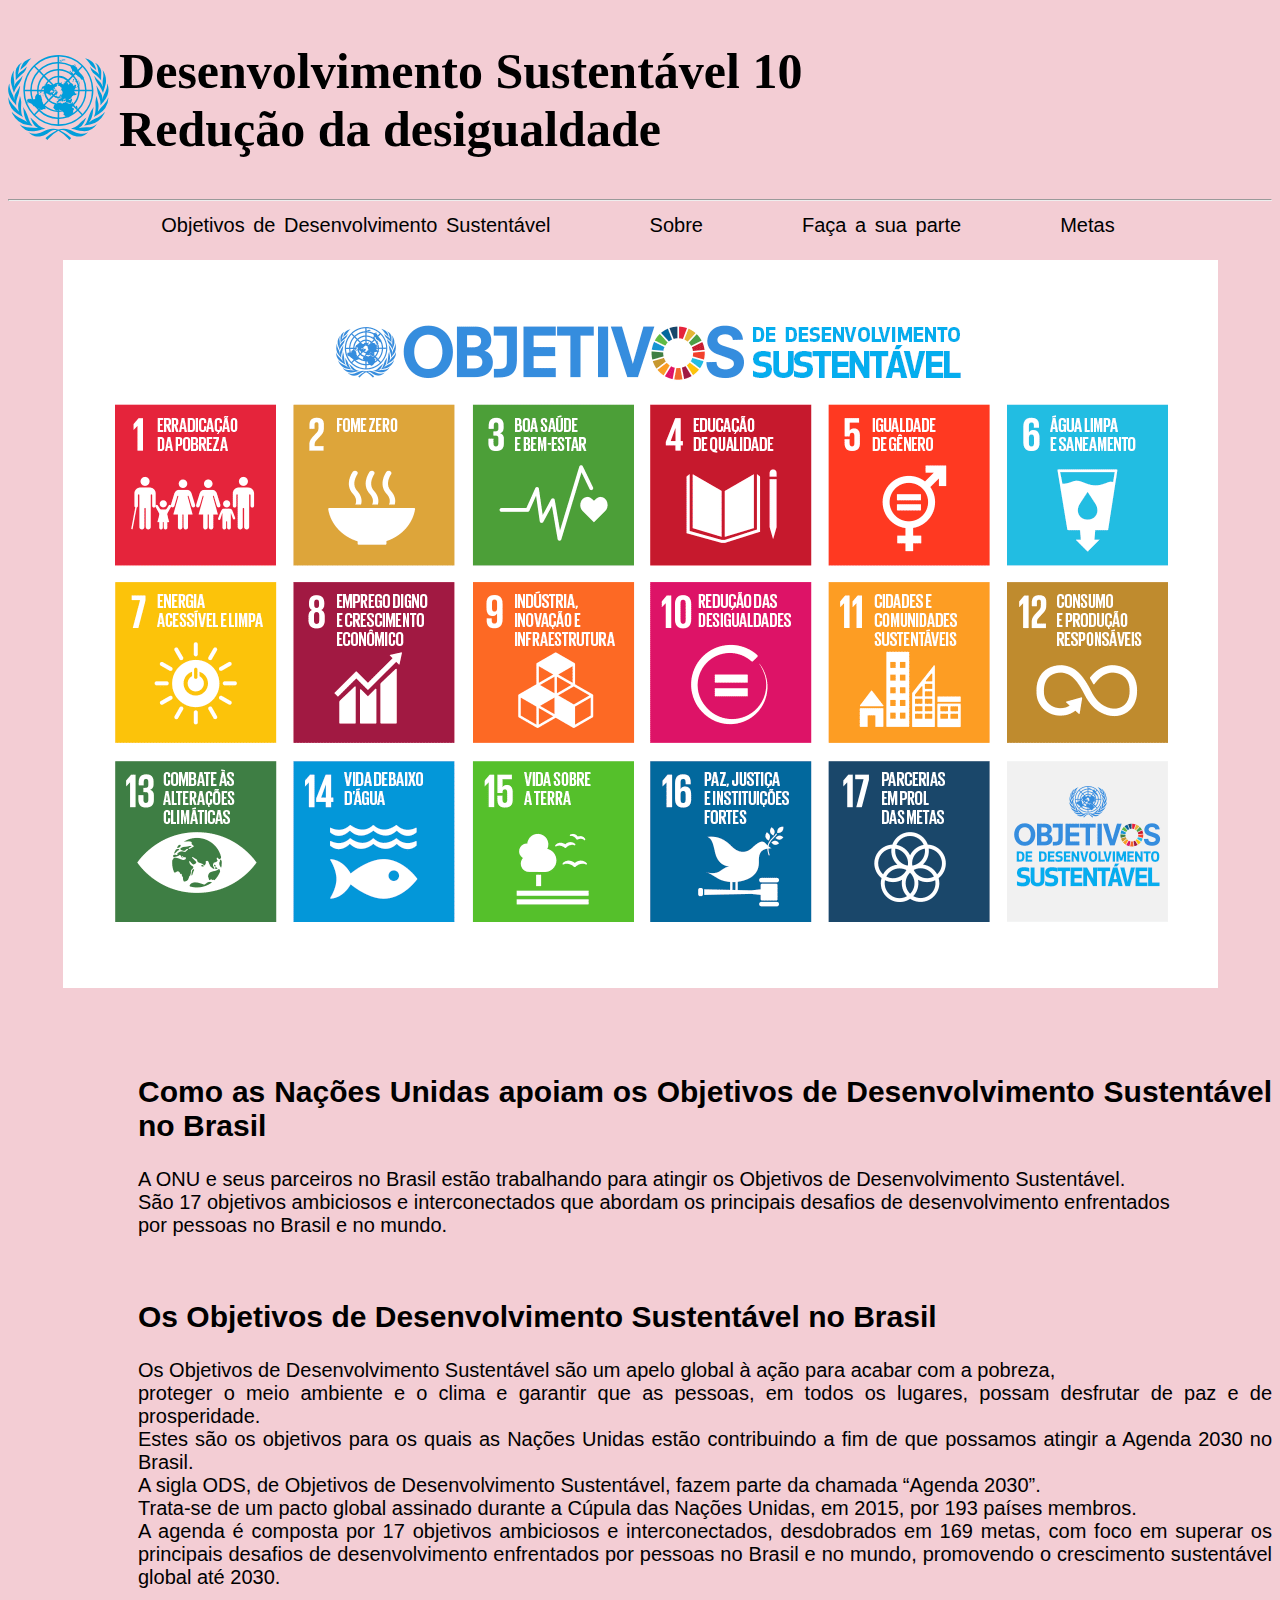
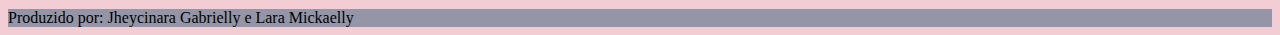
<file: index.html>
<!DOCTYPE HTML>
<html lang="pt-br<">
<head>
	<title>ODS</title>
	<meta charset="utf-8">
	<link rel="stylesheet" href="pg inicial.css">
</head>
<body>
<header>
	<section id="te">
		<img src="un-logo.svg"> 
	</section>
	<section id="pq"> 
		<h1>Desenvolvimento Sustentável 10 <br>
		Redução da desigualdade
		</h1>
	</section>
</header>
<hr>
<center>
<nav>
	<a href="index.html" id="c" target="_blank">Objetivos de Desenvolvimento Sustentável</a>
	<a href="sobre.html" id="c" target="_blank">Sobre</a>
	<a href="formularo ods.html" id="c" target="_blank">Faça a sua parte</a>
	<a href="metas.html.html" id="c" target="_blank">Metas</a>
</nav>
<br>
<main>
	<section id="i">
		<img src ="odstds.png">
</main>
<br>
<h2>Como as Nações Unidas apoiam os Objetivos de Desenvolvimento Sustentável no Brasil</h2>
<p>A ONU e seus parceiros no Brasil estão trabalhando para atingir os Objetivos de Desenvolvimento Sustentável.<br> 
São 17 objetivos ambiciosos e interconectados que abordam os principais desafios de desenvolvimento enfrentados <br> por pessoas no Brasil e no mundo.
</p>
<br>
<h2>Os Objetivos de Desenvolvimento Sustentável no Brasil</h2>
<p>Os Objetivos de Desenvolvimento Sustentável são um apelo global à ação para acabar com a pobreza,<br> proteger o meio ambiente e o clima e garantir que as pessoas, 
em todos os lugares, possam desfrutar de paz e de prosperidade.<br> Estes são os objetivos para os quais as Nações Unidas estão contribuindo a fim de que possamos atingir a Agenda 2030 no Brasil.<br>
A sigla ODS, de Objetivos de Desenvolvimento Sustentável, fazem parte da chamada “Agenda 2030”.<br>
Trata-se de um pacto global assinado durante a Cúpula das Nações Unidas, em 2015, por 193 países membros.<br>
A agenda é composta por 17 objetivos ambiciosos e interconectados, desdobrados em 169 metas,
 com foco em superar os principais desafios de desenvolvimento enfrentados por pessoas no Brasil e no mundo, promovendo o crescimento sustentável global até 2030.</p>
</center>
<footer>Produzido por: Jheycinara Gabrielly e Lara Mickaelly</footer>

</body>
</html>
</file>
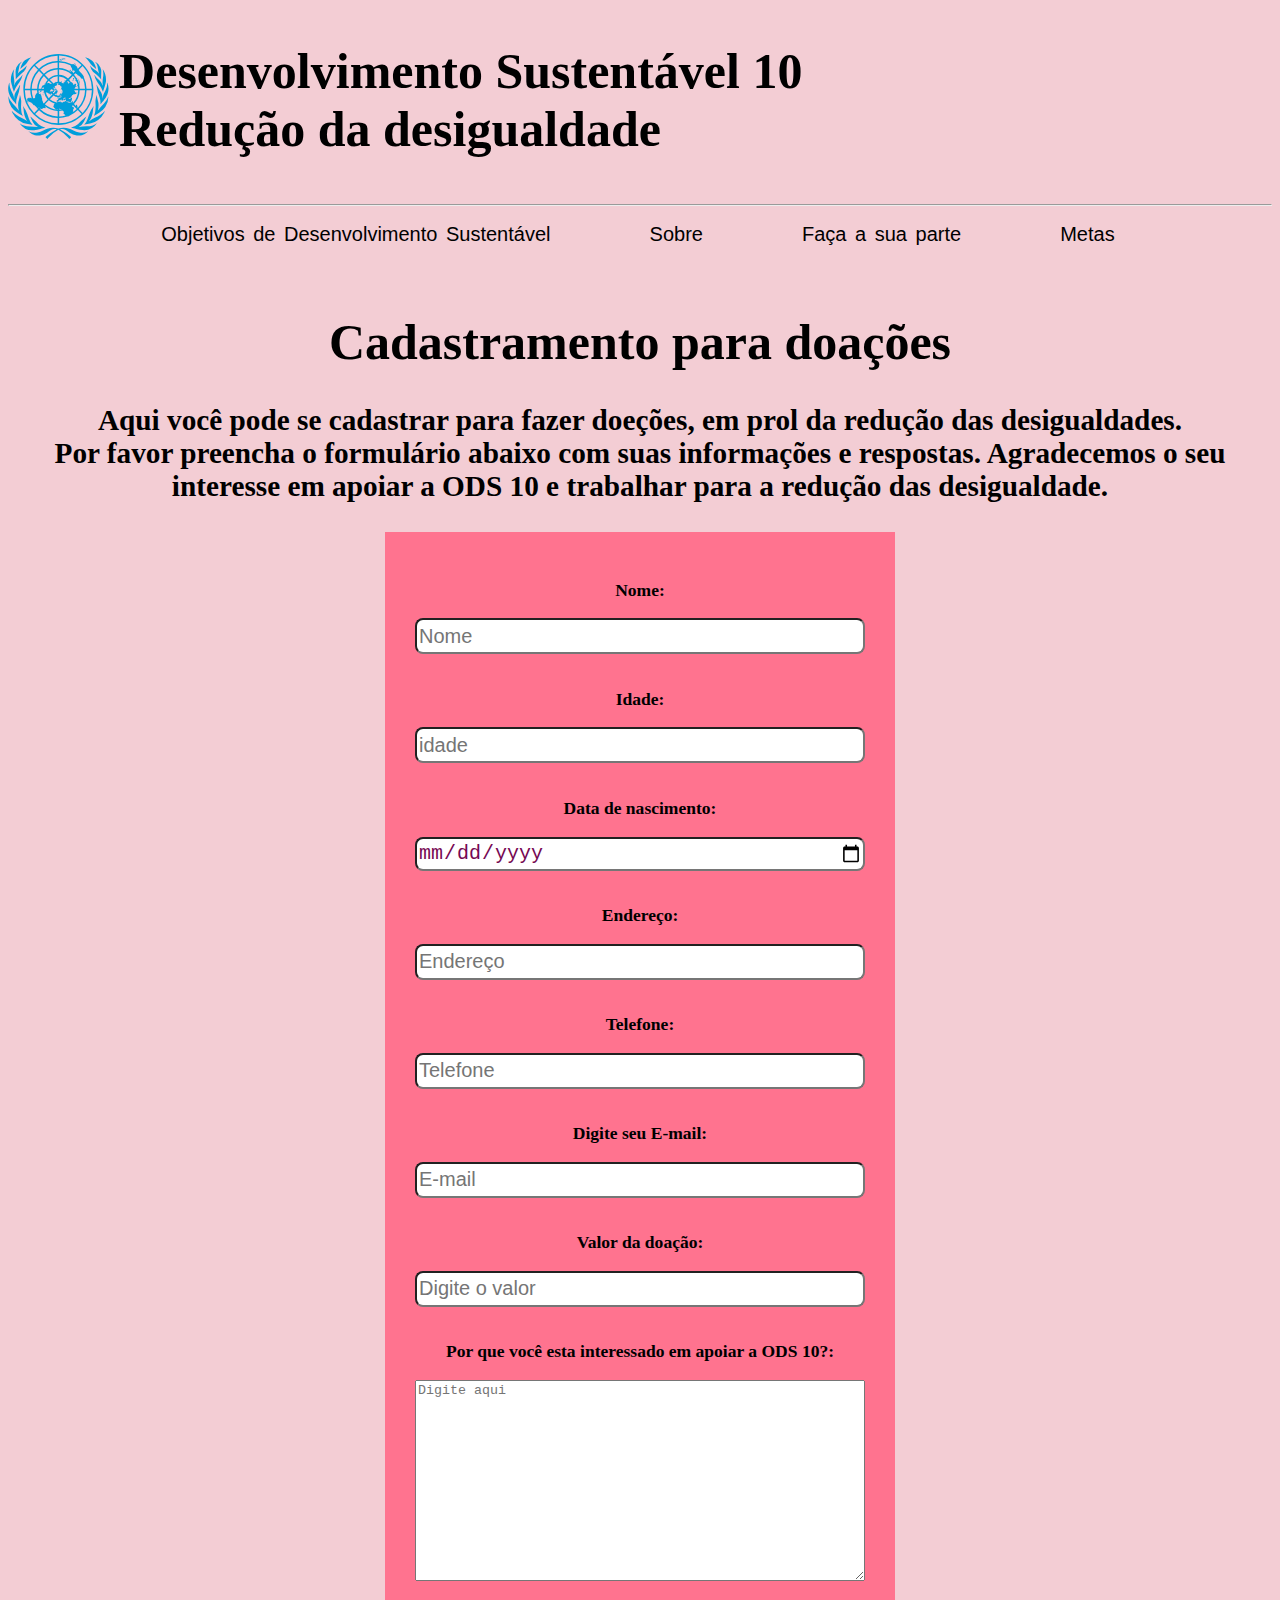
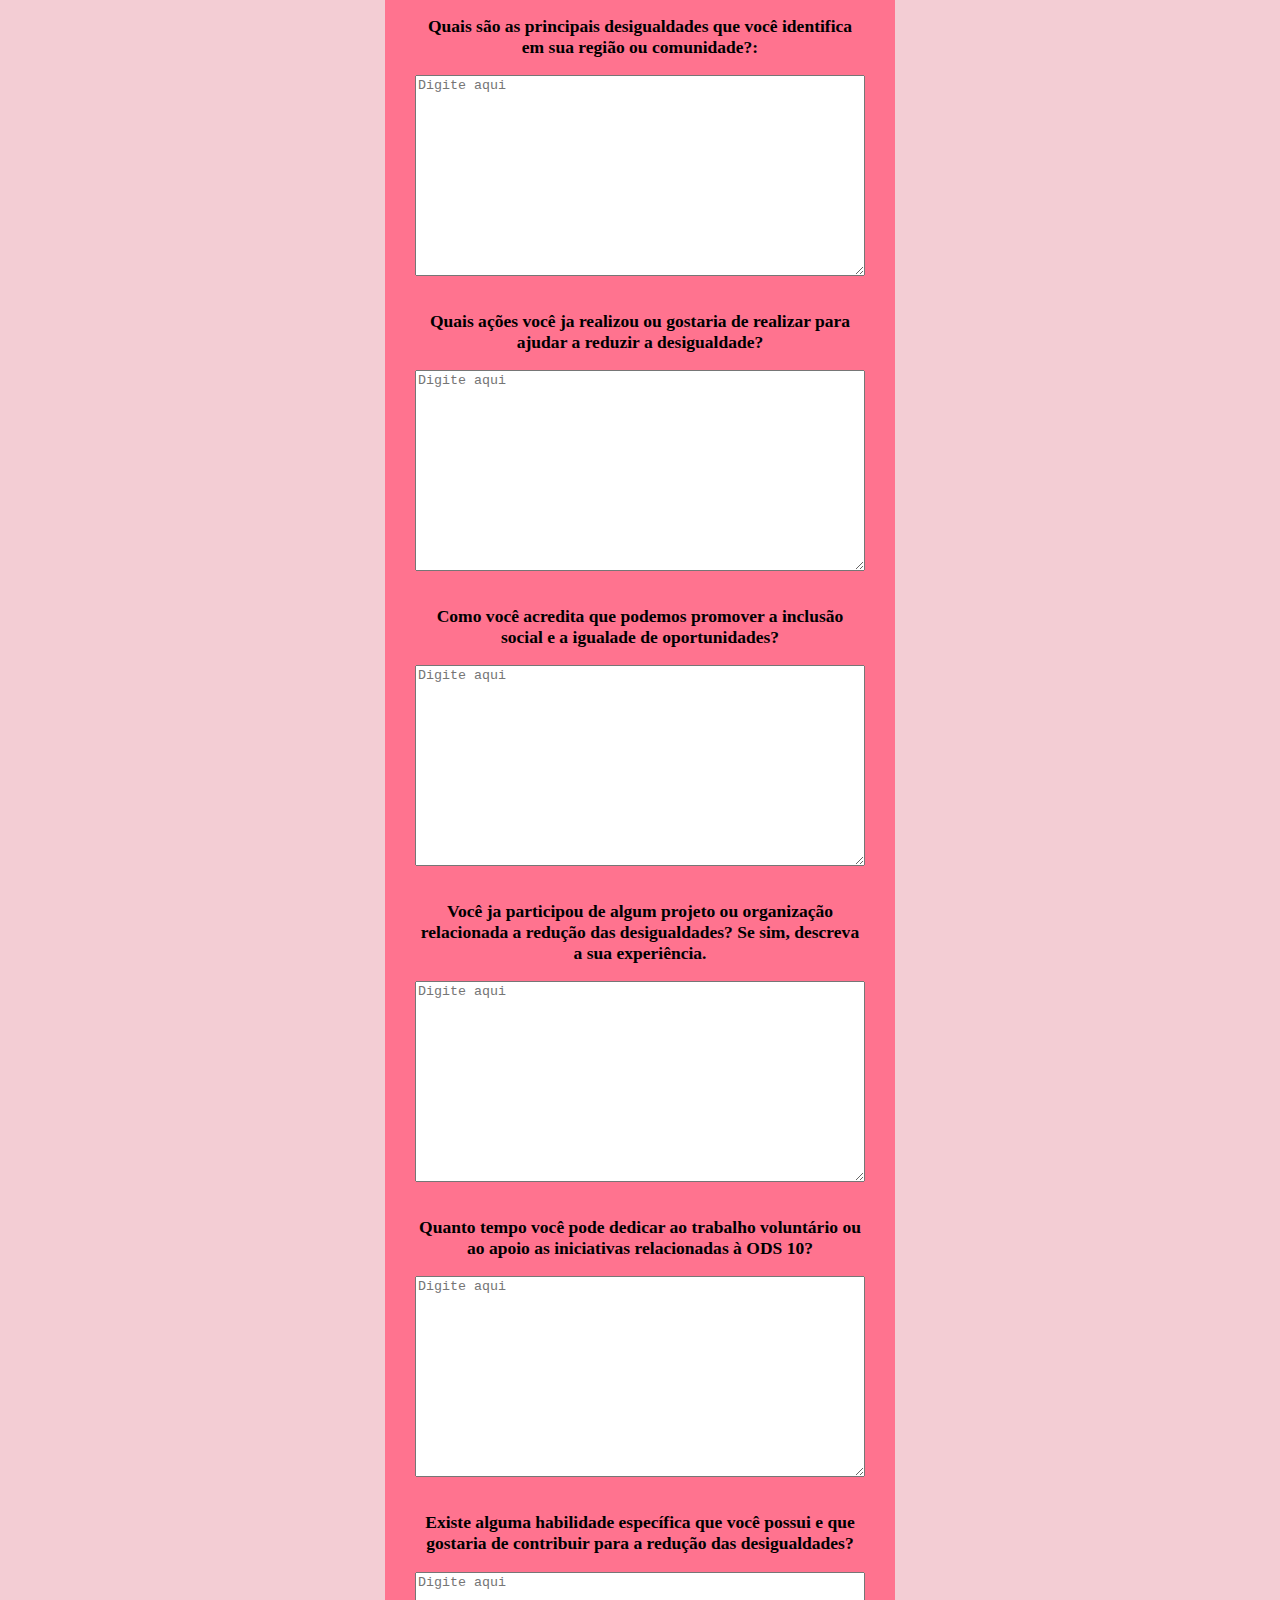
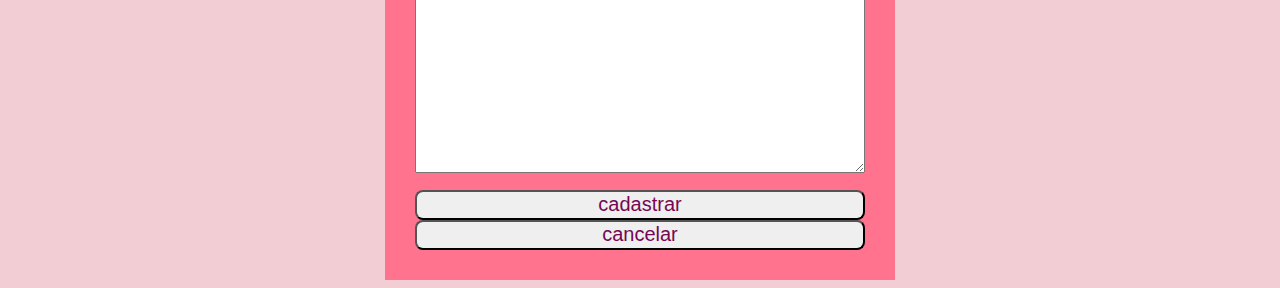
<file: formularo ods.html>
<!DOCTYPE HTML>
<html lang="pt-br<">
<head>
	<title>Formulario</title>
	<meta charset="utf-8">
	 <link rel="stylesheet" href="for ODS.css">
</head>
<body>
<header>
	<section id="te">
		<img src="un-logo.svg"> 
	</section>
	<section id="pq"> 
		<h1>Desenvolvimento Sustentável 10 <br>
		Redução da desigualdade
		</h1>
	</section>
</header>
<hr>
<center>
<nav>
	<a href="index.html" id="c" target="_blank">Objetivos de Desenvolvimento Sustentável</a>
	<a href="sobre.html" id="c" target="_blank">Sobre</a>
	<a href="formularo ods.html" id="c" target="_blank">Faça a sua parte</a>
	<a href="metas.html.html" id="c" target="_blank">Metas</a>
</nav>
<br>
<center>
<h1>Cadastramento para doações</h1>
<h3>Aqui você pode se cadastrar para fazer doeções, em prol da redução das desigualdades.<br>
Por favor preencha o formulário abaixo com suas informações e respostas. Agradecemos o seu interesse em apoiar a ODS 10 e
 trabalhar para a redução das desigualdade.
</h3></center>
<main>
<form>
	<h3>Nome:</h3>
	<input type="text" placeholder="Nome"><br>
	<h3>Idade:</h3>
	<input type="number"  placeholder="idade"><br>
	<h3>Data de nascimento:</h3>
	<input type="date"><br>
	<h3>Endereço:</h3>
	<input type="text" placeholder="Endereço"><br>
	<h3>Telefone:</h3>
	<input type="Telefone"  placeholder="Telefone" maxlength="9" ><br>
	<h3>Digite seu E-mail:</h3>
	<input type="email" placeholder="E-mail"><br>
	<h3>Valor da doação:</h3>
	<input type="Valor" placeholder="Digite o valor"><br>
	<h3>Por que você esta interessado em apoiar a ODS 10?:</h3>
	<textarea cols="15" rows="13" placeholder="Digite aqui"></textarea>
	<br>
	<h3>Quais são as principais desigualdades que você identifica em sua região ou comunidade?:</h3>
	<textarea cols="15" rows="13" placeholder="Digite aqui"></textarea>
	<br>
	<h3>Quais ações você ja realizou ou gostaria de realizar para ajudar a reduzir a desigualdade?</h3>
	<textarea cols="15" rows="13" placeholder="Digite aqui"></textarea>
	<br>
	<h3>Como você acredita que podemos promover a inclusão social e a igualade de oportunidades?</h3>
	<textarea cols="15" rows="13" placeholder="Digite aqui"></textarea>
	<br>
	<h3>Você ja participou de algum projeto ou organização relacionada a redução das desigualdades? 
	Se sim, descreva a sua experiência.</h3>
	<textarea cols="15" rows="13" placeholder="Digite aqui"></textarea>
	<br>
	<h3>Quanto tempo você pode dedicar ao trabalho voluntário ou ao apoio as iniciativas relacionadas à ODS 10?</h3>
	<textarea cols="15" rows="13" placeholder="Digite aqui"></textarea>
	<br>
	<h3>Existe alguma habilidade específica que você possui e que gostaria de contribuir para a redução das desigualdades?</h3>
	<textarea cols="15" rows="13" placeholder="Digite aqui"></textarea>
	<br>
	<input type="submit" value="cadastrar">
	<input type="reset" value="cancelar">
</form>
</main>
</body>
</html>
</file>
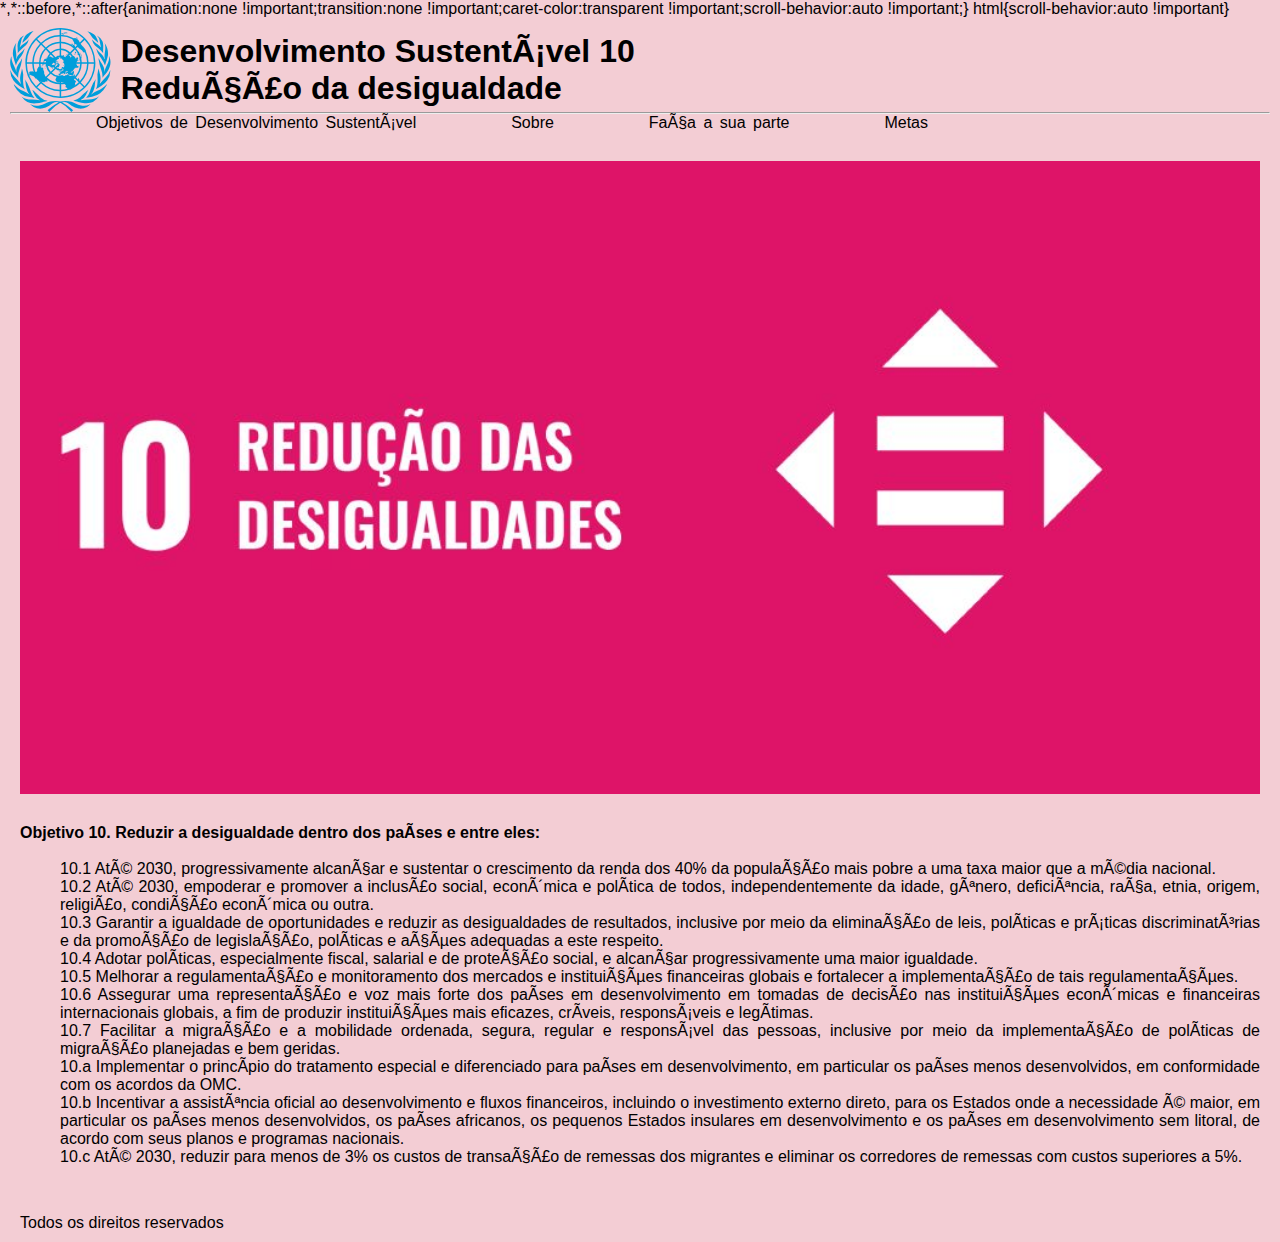
<file: metas.html.html>
<!DOCTYPE HTML>
<html lang="pt-br">
<head
	 <meta charset="UTF-8">
	 <meta name="viewport" content="width=device-width,initial-sacale=1.0">
	 <link rel="stylesheet" href="metas.css">
	 <title> </title>
</head>
<body>
<header>
	<section id="te">
		<img src="un-logo.svg"> 
	</section>
	<section id="pq"> 
		<h1>Desenvolvimento Sustentável 10 <br>
		Redução da desigualdade
		</h1>
	</section>
</header>
<hr>
<center>
<nav>
	<a href="index.html" id="c" target="_blank">Objetivos de Desenvolvimento Sustentável</a>
	<a href="sobre.html" id="c" target="_blank">Sobre</a>
	<a href="formularo ods.html" id="c" target="_blank">Faça a sua parte</a>
	<a href="metas.html.html" id="c" target="_blank">Metas</a>
</nav>
<br>
	<div class="container">
	<div class="box box-3"><img src="CAPA.jpg" id="a"></div>
	<div class="box box-4"><strong> Objetivo 10. Reduzir a desigualdade dentro dos países e entre eles:</strong><br>
<ul>
	<li>10.1 Até 2030, progressivamente alcançar e sustentar o crescimento da renda dos 40% da população mais pobre a uma taxa maior que a média nacional.<li>
	<li>10.2 Até 2030, empoderar e promover a inclusão social, econômica e política de todos, independentemente da idade, gênero, deficiência, raça, etnia, origem, religião, condição econômica ou outra.<li>
	<li>10.3 Garantir a igualdade de oportunidades e reduzir as desigualdades de resultados, inclusive por meio da eliminação de leis, políticas e práticas discriminatórias e da promoção de legislação, políticas e ações adequadas a este respeito.<li>
	<li>10.4 Adotar políticas, especialmente fiscal, salarial e de proteção social, e alcançar progressivamente uma maior igualdade.<li>
	<li>10.5 Melhorar a regulamentação e monitoramento dos mercados e instituições financeiras globais e fortalecer a implementação de tais regulamentações.<li>
	<li>10.6 Assegurar uma representação e voz mais forte dos países em desenvolvimento em tomadas de decisão nas instituições econômicas e financeiras internacionais globais, a fim de produzir instituições mais eficazes, críveis, responsáveis e legítimas.<li>
	<li>10.7 Facilitar a migração e a mobilidade ordenada, segura, regular e responsável das pessoas, inclusive por meio da implementação de políticas de migração planejadas e bem geridas.<li>
	<li>10.a Implementar o princípio do tratamento especial e diferenciado para países em desenvolvimento, em particular os países menos desenvolvidos, em conformidade com os acordos da OMC.<li>
	<li>10.b Incentivar a assistência oficial ao desenvolvimento e fluxos financeiros, incluindo o investimento externo direto, para os Estados onde a necessidade é maior, em particular os países menos desenvolvidos, 
os países africanos, os pequenos Estados insulares em desenvolvimento e os países em desenvolvimento sem litoral, de acordo com seus planos e programas nacionais.<li>
	<li>10.c Até 2030, reduzir para menos de 3% os custos de transação de remessas dos migrantes e eliminar os corredores de remessas com custos superiores a 5%.<li><br>
</ul>
</div>
	<div class="box box-7">Todos os direitos reservados</div>
	
	</div>
</body>
</file>
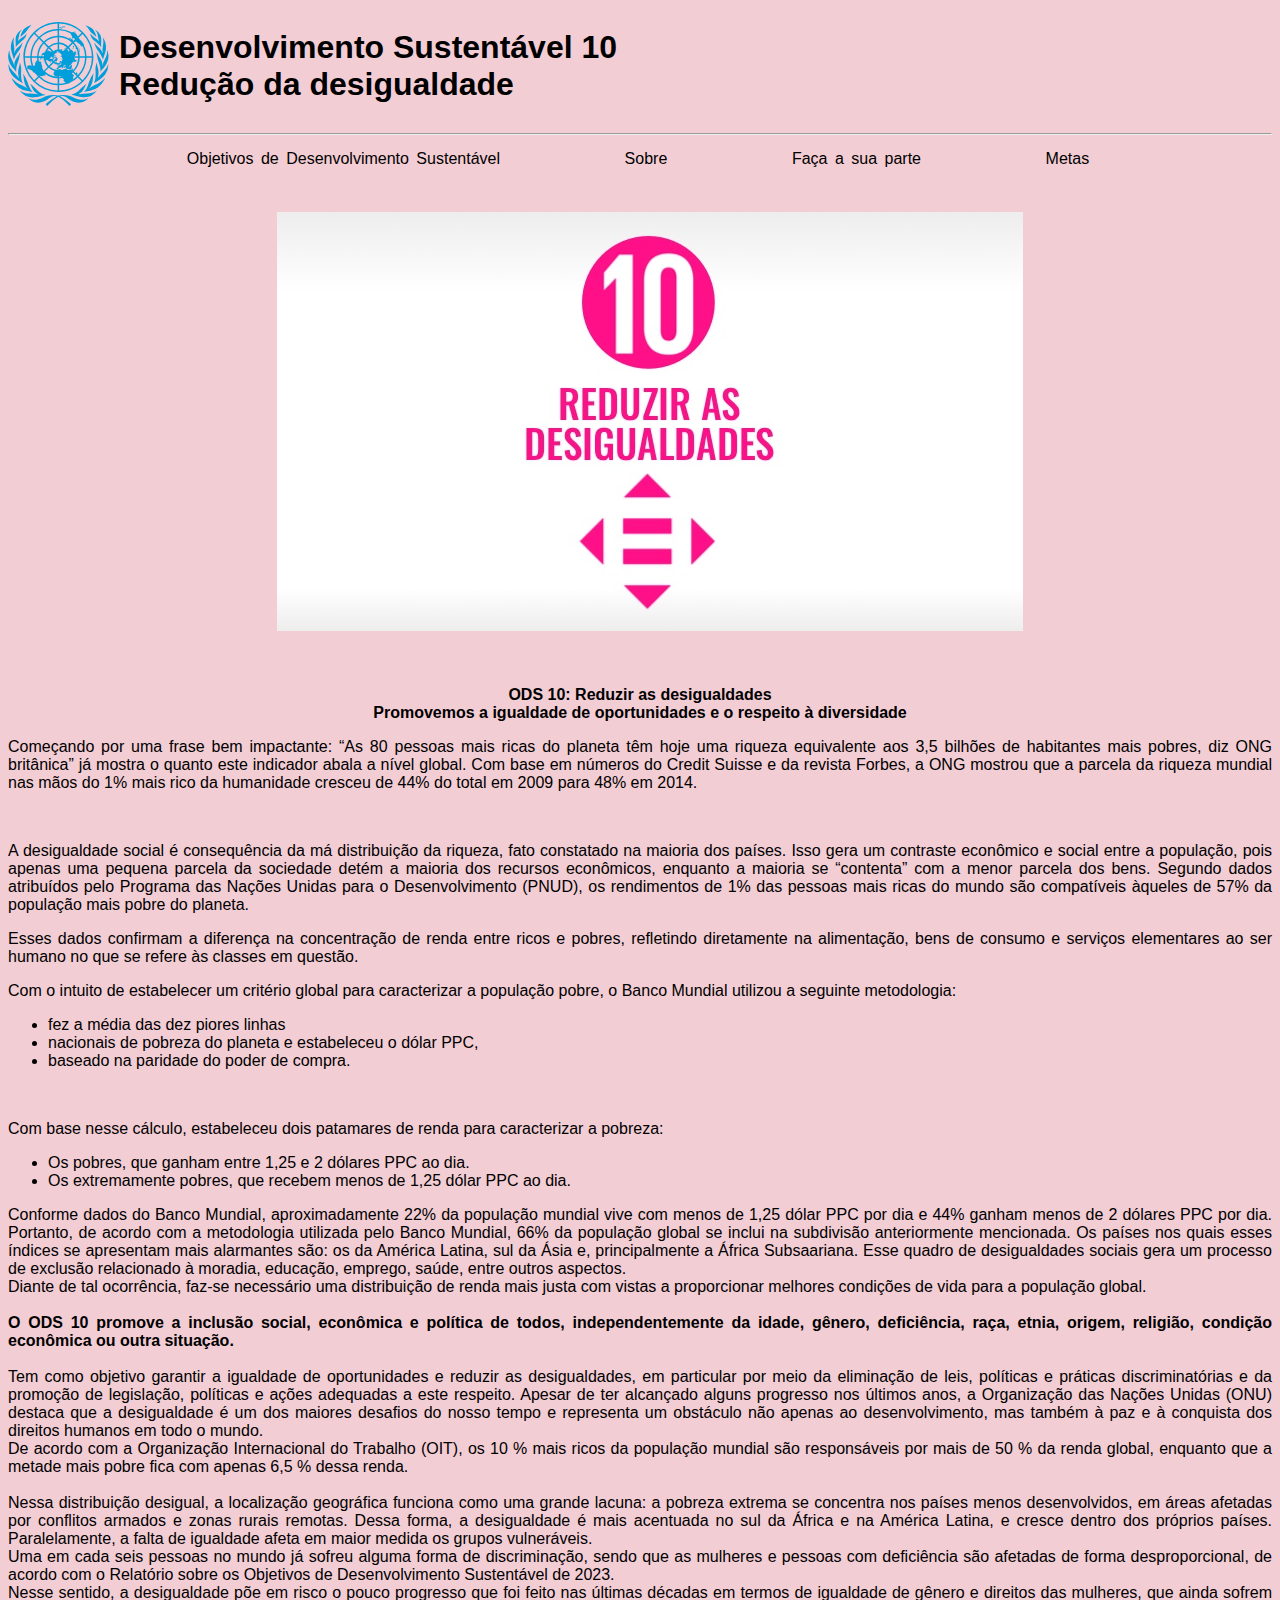
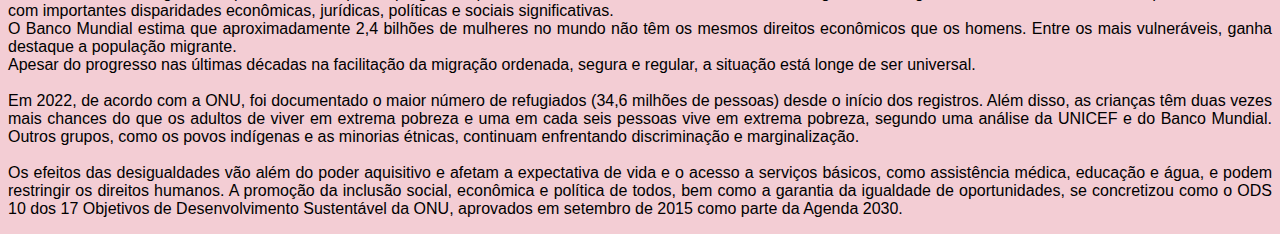
<file: sobre.html>
<!DOCTYPE HTML>
<html lang="pt-br<">
<head>
	<title>ODS</title>
	<meta charset="utf-8">
	<link rel="stylesheet" href="sobre2.css">
</head>
<body>
<header>
	<section id="te">
		<img src="un-logo.svg"> 
	</section>
	<section id="pq"> 
		<h1>Desenvolvimento Sustentável 10 <br>
		Redução da desigualdade
		</h1>
	</section>
</header>
<hr>
<center>
<nav>
	<a href="index.html" id="c" target="_blank">Objetivos de Desenvolvimento Sustentável</a>
	<a href="sobre.html" id="c" target="_blank">Sobre</a>
	<a href="formularo ods.html" id="c" target="_blank">Faça a sua parte</a>
	<a href="metas.html.html" id="c" target="_blank">Metas</a>
</nav>
<br><br>
<main>
	<section id="i">
		<img src ="1ods10.jpg">
	</section>
</main>
<h1>ODS 10: Reduzir as desigualdades<br>
	Promovemos a igualdade de oportunidades e o respeito à diversidade</h1>
<p>Começando por uma frase bem impactante: “As 80 pessoas mais ricas do planeta têm
hoje uma riqueza equivalente aos 3,5  bilhões de habitantes mais pobres, diz ONG britânica” já
mostra o quanto este indicador abala a nível global.
Com base em números do Credit Suisse e da revista Forbes, a ONG mostrou que a
parcela da riqueza mundial nas mãos do 1% mais rico da humanidade cresceu de 44% do total
em 2009 para 48% em 2014.</p>
<br>
<p>A desigualdade social é consequência da má distribuição da riqueza, fato constatado
na maioria dos países. Isso gera um contraste econômico e social entre a população, pois
apenas uma pequena parcela da sociedade detém a maioria dos recursos econômicos,
enquanto a maioria se “contenta” com a menor parcela dos bens.
Segundo dados atribuídos pelo Programa das Nações Unidas para o
Desenvolvimento (PNUD), os rendimentos de 1% das pessoas mais ricas do mundo são
compatíveis àqueles de 57% da população mais pobre do planeta.</p>
<p>Esses dados confirmam a diferença na concentração de renda entre ricos e pobres, refletindo
diretamente na alimentação, bens de consumo e serviços elementares ao ser humano no
que se refere às classes em questão.</p>
<p>Com o intuito de estabelecer um critério global para caracterizar a população pobre,
o Banco Mundial utilizou a seguinte metodologia: </p>

<ul>
<li>fez a média das dez piores linhas</li>
<li>nacionais de pobreza do planeta e estabeleceu o dólar PPC,</li> 
<li>baseado na paridade do poder de compra.</li>
</ul>
<br>
<p>Com base nesse cálculo, estabeleceu dois patamares de renda para
caracterizar a pobreza:</p>

<ul> 
<li>Os pobres, que ganham entre 1,25 e 2 dólares PPC ao dia.</li>
<li>Os extremamente pobres, que recebem menos de 1,25 dólar PPC ao dia.</li>
</ul>

<p>Conforme dados do Banco Mundial, aproximadamente 22% da população mundial vive
com menos de 1,25 dólar PPC por dia e 44% ganham menos de 2 dólares PPC por dia. Portanto,
de acordo com a metodologia utilizada pelo Banco Mundial, 66% da população global se inclui
na subdivisão anteriormente mencionada. Os países nos quais esses índices se apresentam mais
alarmantes são: os da América Latina, sul da Ásia e, principalmente a África Subsaariana. Esse
quadro de desigualdades sociais gera um processo de exclusão relacionado à moradia, educação,
emprego, saúde, entre outros aspectos. <br>Diante de tal ocorrência, faz-se necessário uma
distribuição de renda mais justa com vistas a proporcionar melhores condições de vida para a
população global.<br><br>
<strong>O ODS 10 promove a inclusão social, econômica e política de todos, independentemente da idade, gênero, deficiência, raça, etnia, origem, religião, condição econômica ou outra situação.</strong><br><br> Tem como objetivo garantir a igualdade de oportunidades e reduzir as desigualdades, em particular por meio da eliminação de leis, políticas e práticas discriminatórias e da promoção de legislação, políticas e ações adequadas a este respeito.
Apesar de ter alcançado alguns progresso nos últimos anos, a Organização das Nações Unidas (ONU) destaca que a desigualdade é um dos maiores desafios do nosso tempo e representa um obstáculo não apenas ao desenvolvimento, mas também à paz e à conquista dos direitos humanos em todo o mundo.<br>
De acordo com a Organização Internacional do Trabalho (OIT), os 10 % mais ricos da população mundial são responsáveis por mais de 50 % da renda global, enquanto que a metade mais pobre fica com apenas 6,5 % dessa renda.<br><br> Nessa distribuição desigual, a localização geográfica funciona como uma grande lacuna: a pobreza extrema se concentra nos países menos desenvolvidos, em áreas afetadas por conflitos armados e zonas rurais remotas. Dessa forma, a desigualdade é mais acentuada no sul da África e na América Latina, e cresce dentro dos próprios países.
Paralelamente, a falta de igualdade afeta em maior medida os grupos vulneráveis.<br> Uma em cada seis pessoas no mundo já sofreu alguma forma de discriminação, sendo que as mulheres e pessoas com deficiência são afetadas de forma desproporcional, de acordo com o Relatório sobre os Objetivos de Desenvolvimento Sustentável de 2023.<br> Nesse sentido, a desigualdade põe em risco o pouco progresso que foi feito nas últimas décadas em termos de igualdade de gênero e direitos das mulheres, que ainda sofrem com importantes disparidades econômicas, jurídicas, políticas e sociais significativas. <br>O Banco Mundial estima que aproximadamente 2,4 bilhões de mulheres no mundo não têm os mesmos direitos econômicos que os homens.
Entre os mais vulneráveis, ganha destaque a população migrante.<br> Apesar do progresso nas últimas décadas na facilitação da migração ordenada, segura e regular, a situação está longe de ser universal.<br><br> Em 2022,  de acordo com a ONU, foi documentado o maior número de refugiados (34,6 milhões de pessoas) desde o início dos registros. Além disso, as crianças têm duas vezes mais chances do que os adultos de viver em extrema pobreza e uma em cada seis pessoas vive em extrema pobreza, segundo uma análise da UNICEF e do Banco Mundial. Outros grupos, como os povos indígenas e as minorias étnicas, continuam enfrentando discriminação e marginalização.<br>
<br>Os efeitos das desigualdades vão além do poder aquisitivo e afetam a expectativa de vida e o acesso a serviços básicos, como assistência médica, educação e água, e podem restringir os direitos humanos. 
A promoção da inclusão social, econômica e política de todos, bem como a garantia da igualdade de oportunidades, se concretizou como o ODS 10 dos 17 Objetivos de Desenvolvimento Sustentável da ONU, aprovados em setembro de 2015 como parte da Agenda 2030.
</p>

</body>
</html>
</file>
<file: pg inicial.css>
body{
	background-color: #f3cdd4;
}
header{
	display: flex;
	align-items:center;
	justify-content: start;
	flex-direction:row;
}
section#te{
	width:8%; 
	margin-right: 10px;
}
section#pq{
	font-size:25px;
}
nav{
	display:flex;
	justify-content: space-evenly;
	border-radius:6px;
	width: 90%;
	height:33px;
	font-size:20px;
	align-items: center;
}
a{
	color:  black;
	font-family: arial;
	text-decoration:none;
	margin-left: 5px;
	word-spacing:3px;
	margin-right: 9px;
}
#c:hover{
	font-size:23px;
	color:#a62550;
	font-family: arial;
	text-decoration:underline;
}
section#i{
	margin-bottom: 40px;
	width:100%;

}
footer{
	background-color:#9496a7;
	border:auto;
}
p{
	font-size:20px;
	text-align:justify;
	margin-left:130px;
	font-family:arial;
}
h2{
	font-size:30px;
	text-align:justify;
	margin-left:130px;
	font-family:arial;

}
@media only screen and (min-width:10px) and (max-width:600px){
	body{
	background-color: #f3cdd4;
}
header{
	display: flex;
	align-items:center;
	justify-content: start;
	flex-direction:row;
}
section#te{
	width:8%; 
	margin-right: 10px;
}
section#pq{
	font-size:1em;
}
nav{
	display:flex;
	justify-content: space-evenly;
	border-radius:6px;
	width: 90%;
	height:33px;
	font-size:1em;
	align-items: center;
}
a{
	color:  black;
	font-family: arial;
	text-decoration:none;
	margin-left: 5px;
	word-spacing:3px;
	margin-right: 9px;
}
#c:hover{
	font-size:1em;
	color:#a62550;
	font-family: arial;
	text-decoration:underline;
}
section#i{
	margin-bottom: 40px;

}
}
@media only screen and (min-width:700px)and (max-width:900px){
	body{
	background-color: #f3cdd4;
}
header{
	display: flex;
	align-items:center;
	justify-content: start;
	flex-direction:row;
}
section#te{
	width:8%; 
	margin-right: 10px;
}
section#pq{
	font-size:1em;
}
nav{
	display:flex;
	justify-content: space-evenly;
	border-radius:6px;
	width: 90%;
	height:33px;
	font-size:1em;
	align-items: center;
}
a{
	color:  black;
	font-family: arial;
	text-decoration:none;
	margin-left: 5px;
	word-spacing:3px;
	margin-right: 9px;
}
#c:hover{
	font-size:1em;
	color:#a62550;
	font-family: arial;
	text-decoration:underline;

}
section#i{
	margin-bottom: 40px;
	width:62%; 
	height:82px;

}
}
</file>
<file: for ODS.css>
body{
	background-color:#f3cdd4;
	font-size:25px;
	
}
header{
	display: flex;
	align-items:center;
	justify-content: start;
	flex-direction:row;
}
section#te{
	width:8%; 
	margin-right: 10px;
}
section#pq{
	font-size:25px;
}
nav{
	display:flex;
	justify-content: space-evenly;
	border-radius:6px;
	width: 90%;
	height:33px;
	font-size:20px;
	align-items: center;
}
a{
	color:  black;
	font-family: arial;
	text-decoration:none;
	margin-left: 5px;
	word-spacing:3px;
	margin-right: 9px;
}
#c:hover{
	font-size:23px;
	color:#a62550;
	font-family: arial;
	text-decoration:underline;
}
main{
	background-color:#f3cdd4;
	display:flex;
	justify-content:center;
}
form{
	background-color:#ff738f;
	font-size:15px;
	padding:30px;
	width:450px;
	height:auto;
	display:flex;
	flex-direction:column;
}
input{
	font-size:20px;
	color:#760853;
	border-radius:8px;
	height:30px;
}
</file>
<file: metas.css>
body{
	background-color: #f3cdd4;
}
header{
	display: flex;
	align-items:center;
	justify-content: start;
	flex-direction:row;
}
section#te{
	width:8%; 
	margin-right: 10px;
}
section#pq{
	font-size:1em;
}
nav{
	display:flex;
	justify-content: space-evenly;
	border-radius:6px;
	width: 80%;
	height:19px;
	font-size:1em;
	align-items: center;

}
a{
	color:  black;
	font-family: arial;
	text-decoration:none;
	margin-left: 5px;
	word-spacing:3px;
	margin-right: 9px;
	
}
a#c:hover{
	font-size:1em;
	color:#a62550;
	font-family: arial;
	text-decoration:underline;
}
*{
	display:grid;
	box-sizing:border-top;
	margin:0;
	font-family:Arial, helvetice, sans-serif;
}
body{
	margin:10px;
	background-color: #f3cdd4;
}
.box{
	padding:10px;
}
.container{
	display:grid;
	height:70vh;
	grid-template-columns:repeat(3, 1fr);
	grid-gap:10px;
	grid-auto-rows:minimax(50px);
	text-align:justify;
}
.box-3{
	grid-column:1/5;
	font-size:1em;
}
.box-4{
	grid-column:1/5;
	font-size:1em;
}
.box-7{
	grid-column:1/5;
}
#a{
	width:100%; 	
}
</file>
<file: sobre2.css>
body{
	background-color: #f3cdd4;
}
header{
	display: flex;
	align-items:center;
	justify-content: start;
	flex-direction:row;
}
section#te{
	width:8%; 
	margin-right: 10px;
}
section#pq{
	font-size:2em;
}
nav{
	display:flex;
	justify-content: space-evenly;
	border-radius:6px;
	width: 90%;
	height:33px;
	font-size:1em;
	align-items: center;
}
a{
	color:  black;
	font-family: arial;
	text-decoration:none;
	margin-left: 5px;
	word-spacing:3px;
	margin-right: 9px;
}
#c:hover{
	font-size:2em;
	color:#a62550;
	font-family: arial;
	text-decoration:underline;
}
section#i{
	margin-bottom: 40px;
}
footer{
	background-color:#9496a7;
	border:auto;
}
main{
	align-items: center;
	justify-content: space-evenly;
	display:flex;
	text-align:justify;
	margin-left:20px;
}
p{
	font-size:1em;
	font-family:arial;
	text-align:justify;
	
}
h1{
	font-size:1em;
	font-family:arial;
}
ul{
	font-size:1em;
	font-family:arial;
	text-align:justify;
	
}
</file>
